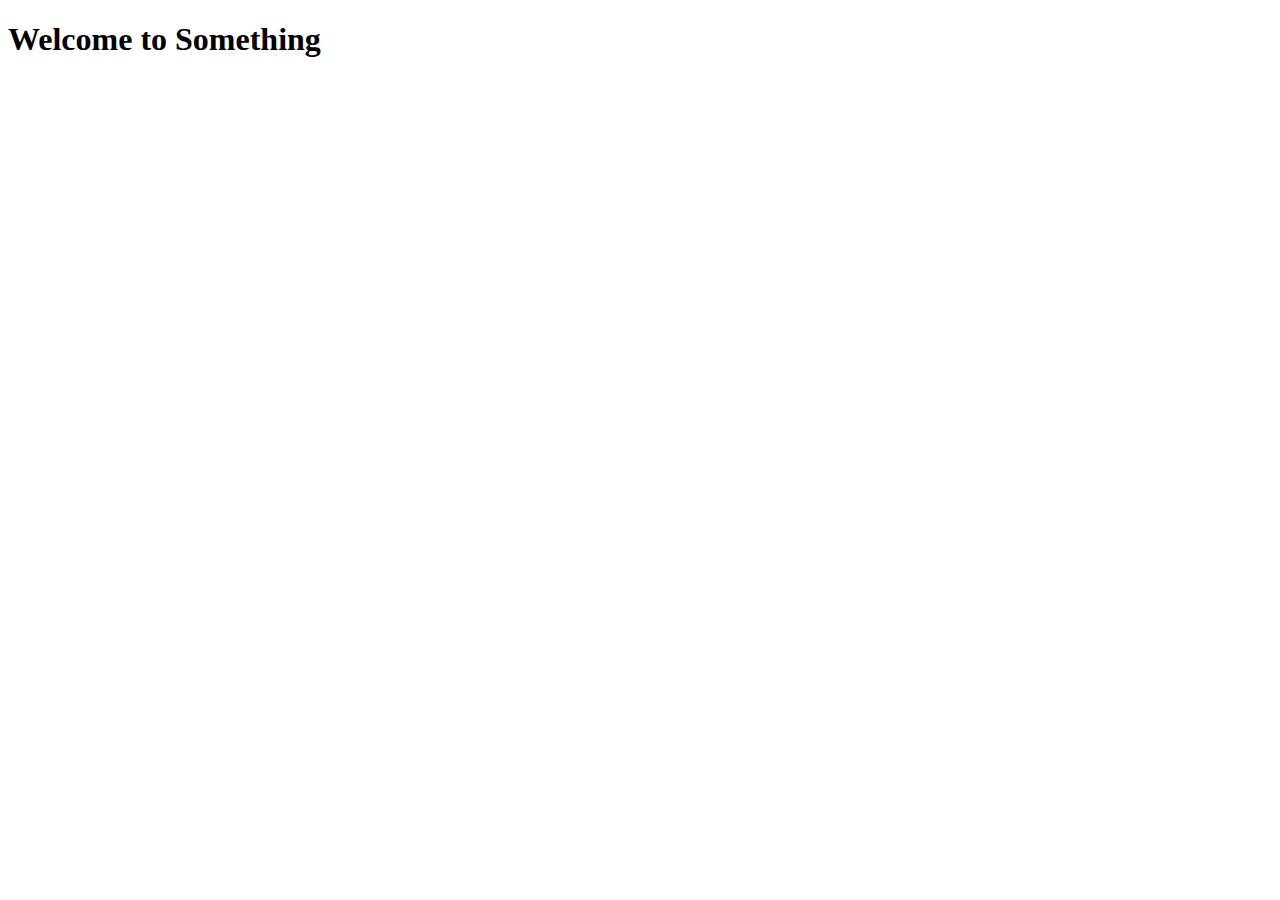
<file: WeBowler/testing-javascript/index.html>
<!doctype html>

<html>

<head>
  <meta charset="utf-8">
  <title>Agile Engineering</title>
  <script src="vendor/jquery.js"></script>
  <script src="main.js"></script>
</head>

<body>
  <div><h1>Welcome to Something</h1></div>
</body>

</html>
</file>
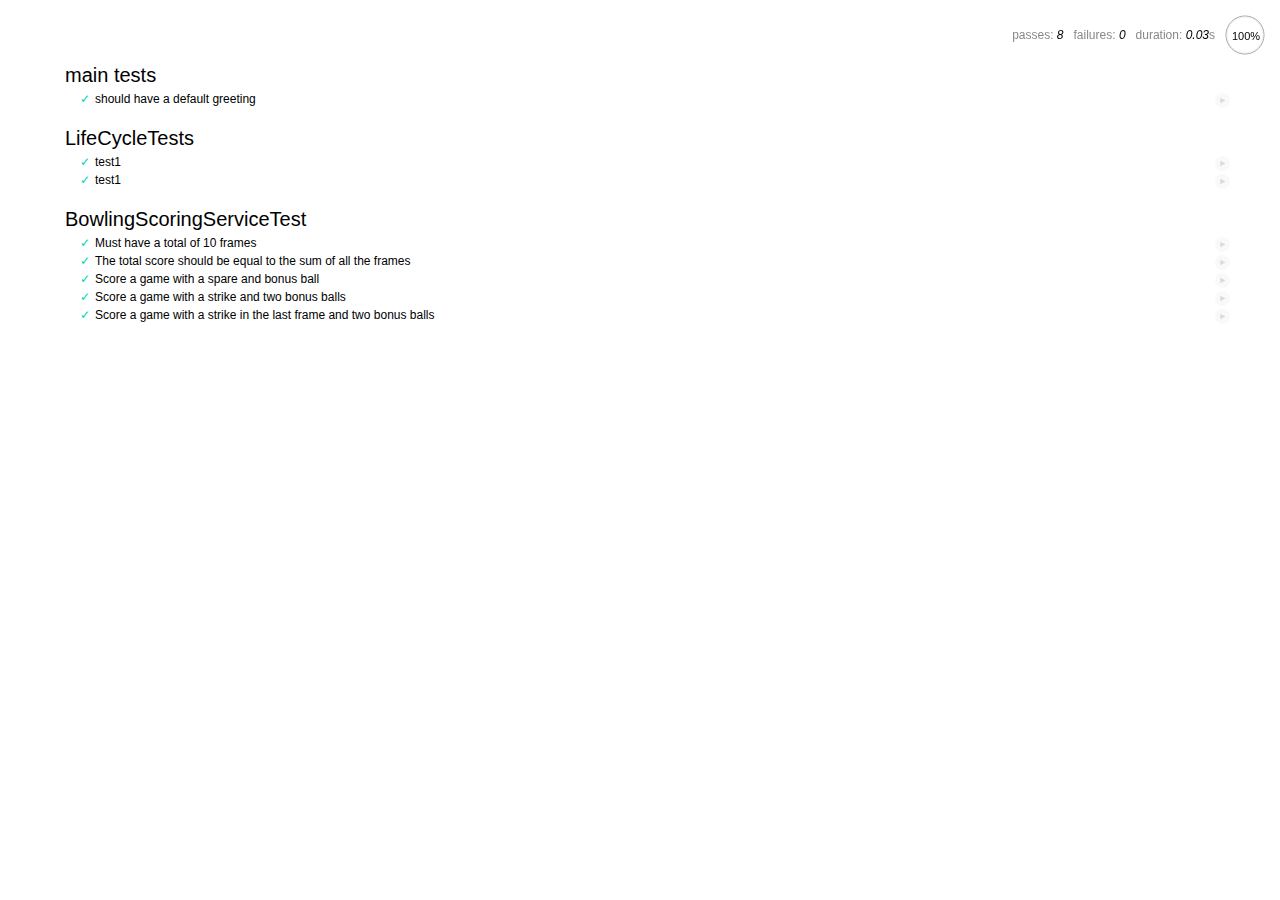
<file: WeBowler/testing-javascript/indexTest.html>
<!doctype html>

<html>
  <head>
    <meta charset="utf-8">
    <title>Mocha Tests</title>
    <link rel="stylesheet" href="vendor/mocha.css" />
  </head>

  <body>
    <div id="mocha"></div>
    <script src="vendor/jquery.js"></script>
    <script src="vendor/chai.js"></script>
    <script src="vendor/sinon.js"></script>
    <script src="vendor/mocha.js"></script>
    <script src="vendor/lodash.js"></script>
    <script src="vendor/ramda.js"></script>
    <script src="services/BowlingScoringService.js"></script>
    <script>mocha.setup('bdd')</script>
    <script src="main.js"></script>
    <script src="mainTest.js"></script>
    <script src="bowlingTest.js"></script>
    <script>
      mocha.checkLeaks();
      mocha.globals(['jQuery']);
      mocha.run();
    </script>
  </body>

</html>
</file>
<file: WeBowler/testing-javascript/vendor/mocha.css>
@charset "utf-8";

body {
  margin:0;
}

#mocha {
  font: 20px/1.5 "Helvetica Neue", Helvetica, Arial, sans-serif;
  margin: 60px 50px;
}

#mocha ul,
#mocha li {
  margin: 0;
  padding: 0;
}

#mocha ul {
  list-style: none;
}

#mocha h1,
#mocha h2 {
  margin: 0;
}

#mocha h1 {
  margin-top: 15px;
  font-size: 1em;
  font-weight: 200;
}

#mocha h1 a {
  text-decoration: none;
  color: inherit;
}

#mocha h1 a:hover {
  text-decoration: underline;
}

#mocha .suite .suite h1 {
  margin-top: 0;
  font-size: .8em;
}

#mocha .hidden {
  display: none;
}

#mocha h2 {
  font-size: 12px;
  font-weight: normal;
  cursor: pointer;
}

#mocha .suite {
  margin-left: 15px;
}

#mocha .test {
  margin-left: 15px;
  overflow: hidden;
}

#mocha .test.pending:hover h2::after {
  content: '(pending)';
  font-family: arial, sans-serif;
}

#mocha .test.pass.medium .duration {
  background: #c09853;
}

#mocha .test.pass.slow .duration {
  background: #b94a48;
}

#mocha .test.pass::before {
  content: '✓';
  font-size: 12px;
  display: block;
  float: left;
  margin-right: 5px;
  color: #00d6b2;
}

#mocha .test.pass .duration {
  font-size: 9px;
  margin-left: 5px;
  padding: 2px 5px;
  color: #fff;
  -webkit-box-shadow: inset 0 1px 1px rgba(0,0,0,.2);
  -moz-box-shadow: inset 0 1px 1px rgba(0,0,0,.2);
  box-shadow: inset 0 1px 1px rgba(0,0,0,.2);
  -webkit-border-radius: 5px;
  -moz-border-radius: 5px;
  -ms-border-radius: 5px;
  -o-border-radius: 5px;
  border-radius: 5px;
}

#mocha .test.pass.fast .duration {
  display: none;
}

#mocha .test.pending {
  color: #0b97c4;
}

#mocha .test.pending::before {
  content: '◦';
  color: #0b97c4;
}

#mocha .test.fail {
  color: #c00;
}

#mocha .test.fail pre {
  color: black;
}

#mocha .test.fail::before {
  content: '✖';
  font-size: 12px;
  display: block;
  float: left;
  margin-right: 5px;
  color: #c00;
}

#mocha .test pre.error {
  color: #c00;
  max-height: 300px;
  overflow: auto;
}

/**
 * (1): approximate for browsers not supporting calc
 * (2): 42 = 2*15 + 2*10 + 2*1 (padding + margin + border)
 *      ^^ seriously
 */
#mocha .test pre {
  display: block;
  float: left;
  clear: left;
  font: 12px/1.5 monaco, monospace;
  margin: 5px;
  padding: 15px;
  border: 1px solid #eee;
  max-width: 85%; /*(1)*/
  max-width: calc(100% - 42px); /*(2)*/
  word-wrap: break-word;
  border-bottom-color: #ddd;
  -webkit-border-radius: 3px;
  -webkit-box-shadow: 0 1px 3px #eee;
  -moz-border-radius: 3px;
  -moz-box-shadow: 0 1px 3px #eee;
  border-radius: 3px;
}

#mocha .test h2 {
  position: relative;
}

#mocha .test a.replay {
  position: absolute;
  top: 3px;
  right: 0;
  text-decoration: none;
  vertical-align: middle;
  display: block;
  width: 15px;
  height: 15px;
  line-height: 15px;
  text-align: center;
  background: #eee;
  font-size: 15px;
  -moz-border-radius: 15px;
  border-radius: 15px;
  -webkit-transition: opacity 200ms;
  -moz-transition: opacity 200ms;
  transition: opacity 200ms;
  opacity: 0.3;
  color: #888;
}

#mocha .test:hover a.replay {
  opacity: 1;
}

#mocha-report.pass .test.fail {
  display: none;
}

#mocha-report.fail .test.pass {
  display: none;
}

#mocha-report.pending .test.pass,
#mocha-report.pending .test.fail {
  display: none;
}
#mocha-report.pending .test.pass.pending {
  display: block;
}

#mocha-error {
  color: #c00;
  font-size: 1.5em;
  font-weight: 100;
  letter-spacing: 1px;
}

#mocha-stats {
  position: fixed;
  top: 15px;
  right: 10px;
  font-size: 12px;
  margin: 0;
  color: #888;
  z-index: 1;
}

#mocha-stats .progress {
  float: right;
  padding-top: 0;
}

#mocha-stats em {
  color: black;
}

#mocha-stats a {
  text-decoration: none;
  color: inherit;
}

#mocha-stats a:hover {
  border-bottom: 1px solid #eee;
}

#mocha-stats li {
  display: inline-block;
  margin: 0 5px;
  list-style: none;
  padding-top: 11px;
}

#mocha-stats canvas {
  width: 40px;
  height: 40px;
}

#mocha code .comment { color: #ddd; }
#mocha code .init { color: #2f6fad; }
#mocha code .string { color: #5890ad; }
#mocha code .keyword { color: #8a6343; }
#mocha code .number { color: #2f6fad; }

@media screen and (max-device-width: 480px) {
  #mocha {
    margin: 60px 0px;
  }

  #mocha #stats {
    position: absolute;
  }
}
</file>
